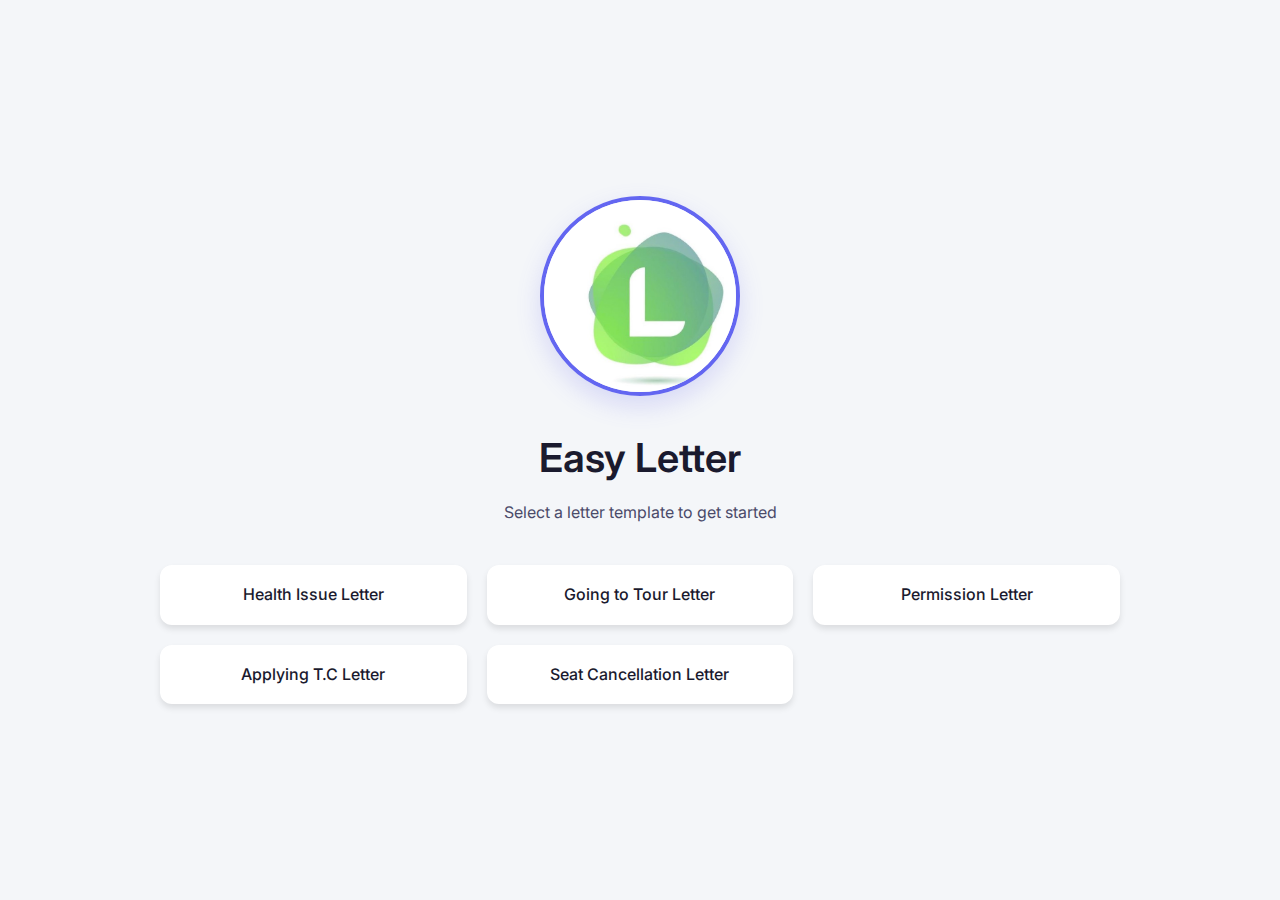
<file: index.html>
<!DOCTYPE html>
<html lang="en">
<head>
    <meta charset="UTF-8">
    <meta name="viewport" content="width=device-width, initial-scale=1.0">
    <title>Easy Letter - Template Selector</title>
    <style>
        @import url('https://fonts.googleapis.com/css2?family=Inter:wght@300;400;600&display=swap');

        :root {
            --background-color: #f4f6f9;
            --card-background: white;
            --text-primary: #1a1a2e;
            --text-secondary: #4b4b6a;
            --accent-color: #6366f1;
            --hover-color: #4338ca;
        }

        * {
            margin: 0;
            padding: 0;
            box-sizing: border-box;
        }

        body {
            font-family: 'Inter', sans-serif;
            background-color: var(--background-color);
            display: flex;
            justify-content: center;
            align-items: center;
            min-height: 100vh;
            line-height: 1.6;
        }

        .container {
            max-width: 1000px;
            width: 100%;
            padding: 20px;
        }

        .header {
            text-align: center;
            margin-bottom: 40px;
        }

        .header h1 {
            color: var(--text-primary);
            font-size: 2.5rem;
            font-weight: 600;
            margin-bottom: 10px;
        }

        .header p {
            color: var(--text-secondary);
            font-size: 1rem;
        }

        .logo-container {
            display: flex;
            justify-content: center;
            margin-bottom: 30px;
        }

        .logo {
            width: 200px;
            height: 200px;
            border-radius: 50%;
            object-fit: cover;
            border: 4px solid var(--accent-color);
            box-shadow: 0 10px 25px rgba(99, 102, 241, 0.2);
        }

        .letter-grid {
            display: grid;
            grid-template-columns: repeat(auto-fit, minmax(250px, 1fr));
            gap: 20px;
        }

        .letter-btn {
            display: block;
            text-decoration: none;
            padding: 15px 20px;
            background-color: var(--card-background);
            color: var(--text-primary);
            border-radius: 12px;
            text-align: center;
            font-weight: 500;
            transition: all 0.3s ease;
            border: 2px solid transparent;
            box-shadow: 0 4px 6px rgba(0, 0, 0, 0.1);
        }

        .letter-btn:hover {
            transform: translateY(-5px);
            border-color: var(--accent-color);
            box-shadow: 0 6px 12px rgba(99, 102, 241, 0.2);
            color: var(--accent-color);
        }

        @media (max-width: 768px) {
            .letter-grid {
                grid-template-columns: 1fr;
            }

            .header h1 {
                font-size: 2rem;
            }
        }
    </style>
</head>
<body>
    <div class="container">
        <div class="logo-container">
            <img src="./BG3.jpg" alt="Easy Letter Logo" class="logo">
        </div>
        <div class="header">
            <h1>Easy Letter</h1>
            <p>Select a letter template to get started</p>
        </div>
        <div class="letter-grid">
            <a href="./healthissue.html" class="letter-btn">Health Issue Letter</a>
            <a href="./goingtotour.html" class="letter-btn">Going to Tour Letter</a>
            <a href="./permissionletter.html" class="letter-btn">Permission Letter</a>
            <a href="./applyingtc.html" class="letter-btn">Applying T.C Letter</a>
            <a href="./seatcancellation.html" class="letter-btn">Seat Cancellation Letter</a>
        </div>
    </div>
</body>
</html>
</file>
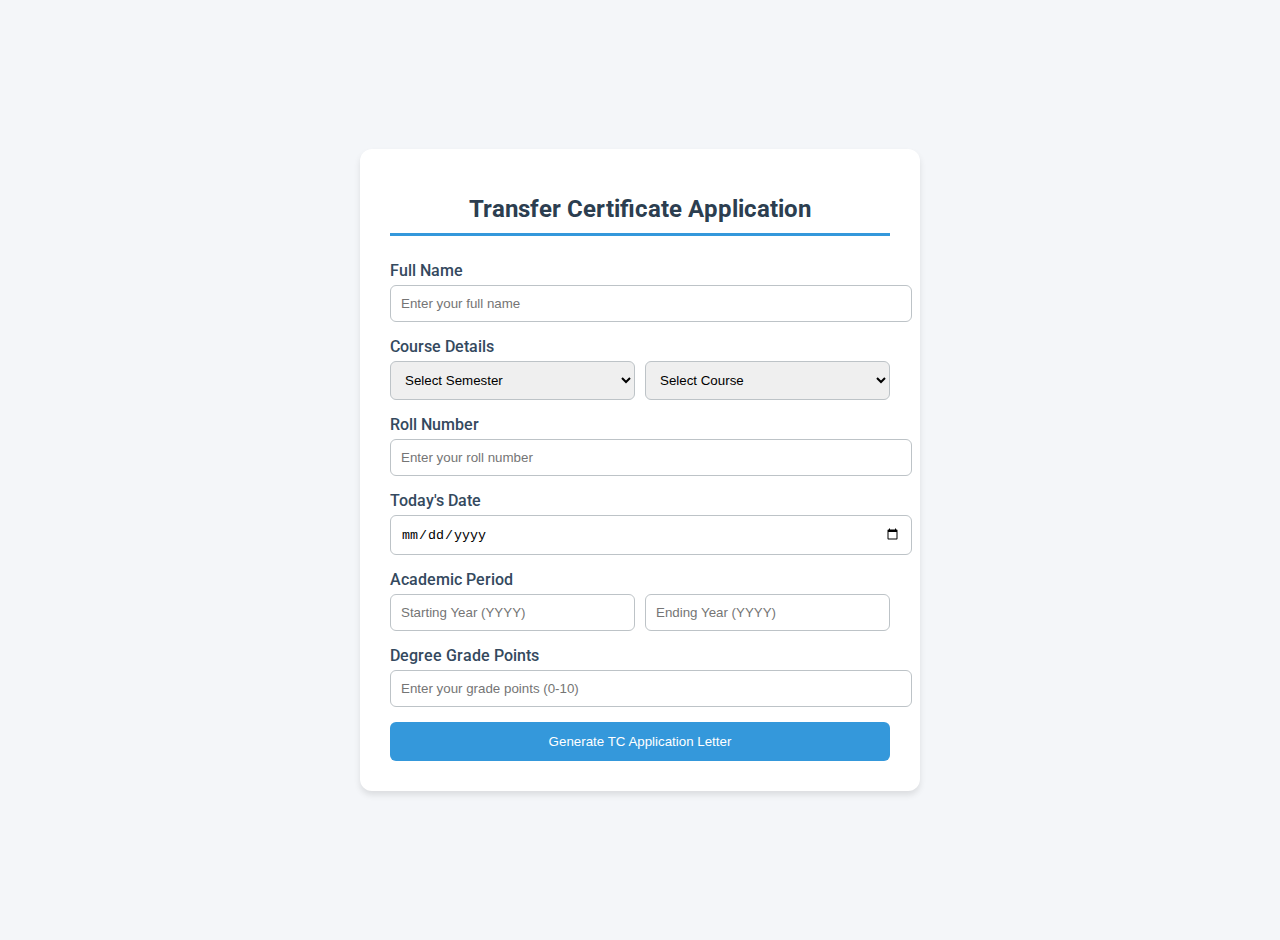
<file: applyingtc.html>
<!DOCTYPE html>
<html lang="en">
<head>
    <meta charset="UTF-8">
    <meta name="viewport" content="width=device-width, initial-scale=1.0">
    <title>Transfer Certificate Application</title>
    <link href="https://fonts.googleapis.com/css2?family=Roboto:wght@300;400;500&display=swap" rel="stylesheet">
    <style>
        body {
            font-family: 'Roboto', sans-serif;
            background-color: #f4f6f9;
            margin: 0;
            padding: 20px;
            display: flex;
            justify-content: center;
            align-items: center;
            min-height: 100vh;
        }
        .container {
            background-color: white;
            border-radius: 12px;
            box-shadow: 0 4px 6px rgba(0, 0, 0, 0.1);
            padding: 30px;
            width: 100%;
            max-width: 500px;
        }
        h1 {
            color: #2c3e50;
            text-align: center;
            margin-bottom: 25px;
            font-size: 24px;
            border-bottom: 3px solid #3498db;
            padding-bottom: 10px;
        }
        .form-group {
            margin-bottom: 15px;
        }
        label {
            display: block;
            margin-bottom: 5px;
            color: #34495e;
            font-weight: 500;
        }
        input, select {
            width: 100%;
            padding: 10px;
            border: 1px solid #bdc3c7;
            border-radius: 6px;
            transition: border-color 0.3s ease;
        }
        input:focus, select:focus {
            outline: none;
            border-color: #3498db;
            box-shadow: 0 0 5px rgba(52, 152, 219, 0.5);
        }
        .course-group {
            display: flex;
            gap: 10px;
        }
        .course-group select {
            flex: 1;
        }
        .submit-btn {
            width: 100%;
            padding: 12px;
            background-color: #3498db;
            color: white;
            border: none;
            border-radius: 6px;
            cursor: pointer;
            transition: background-color 0.3s ease;
        }
        .submit-btn:hover {
            background-color: #2980b9;
        }
        .year-group {
            display: flex;
            gap: 10px;
        }
        .year-group input {
            flex: 1;
        }
    </style>
</head>
<body>
    <div class="container">
        <h1>Transfer Certificate Application</h1>
        <form onsubmit="return myfunction()">
            <div class="form-group">
                <label for="txt">Full Name</label>
                <input type="text" id="txt" required placeholder="Enter your full name">
            </div>
            
            <div class="form-group">
                <label>Course Details</label>
                <div class="course-group">
                    <select id="txt1" required>
                        <option value="">Select Semester</option>
                        <option>1st SEM</option>
                        <option>2nd SEM</option>
                        <option>3rd SEM</option>
                        <option>4th SEM</option>
                        <option>5th SEM</option>
                        <option>6th SEM</option>
                    </select>
                    <select id="txt3" required>
                        <option value="">Select Course</option>
                        <option>B.Sc MCsAIR</option>
                        <option>B.Sc MCCs</option>
                        <option>B.Sc MPCs A</option>
                        <option>B.Sc MPCs B</option>
                        <option>B.Sc MStCs</option>
                        <option>B.Sc MECs</option>
                        <option>B.Sc MBCs</option>
                        <option>B.Sc Data Sci A</option>
                        <option>B.Sc Data Sci B</option>
                        <option>B.Sc Data Sci C</option>
                        <option>B.Com A</option>
                        <option>B.Com B</option>
                        <option>BCA</option>
                        <option>BBA</option>
                    </select>
                </div>
            </div>
            
            <div class="form-group">
                <label for="txt4">Roll Number</label>
                <input type="number" id="txt4" required placeholder="Enter your roll number">
            </div>
            
            <div class="form-group">
                <label for="txt5">Today's Date</label>
                <input type="date" id="txt5" required>
            </div>
            
            <div class="form-group">
                <label>Academic Period</label>
                <div class="year-group">
                    <input type="text" id="txt6" required pattern="\d{4}" placeholder="Starting Year (YYYY)">
                    <input type="text" id="txt7" required pattern="\d{4}" placeholder="Ending Year (YYYY)">
                </div>
            </div>
            
            <div class="form-group">
                <label for="txt8">Degree Grade Points</label>
                <input type="number" id="txt8" required min="0" max="10" step="0.01" placeholder="Enter your grade points (0-10)">
            </div>
            
            <button type="submit" class="submit-btn">Generate TC Application Letter</button>
        </form>
    </div>

    <script>
        function myfunction() {
            // Store form values in localStorage
            const formFields = [
                'txt', 'txt1', 'txt3', 'txt4', 
                'txt5', 'txt6', 'txt7', 'txt8'
            ];
            
            formFields.forEach(field => {
                const value = document.getElementById(field).value;
                localStorage.setItem(`textvalue${field.replace('txt', '')}`, value);
            });

            // Redirect to the next page
            window.location.href = './applyingtcletter.html';
            return false;
        }

        // Validate year inputs to ensure 4-digit year
        document.getElementById('txt6').addEventListener('input', function(e) {
            const value = e.target.value.replace(/[^\d]/g, '').slice(0, 4);
            e.target.value = value;
        });

        document.getElementById('txt7').addEventListener('input', function(e) {
            const value = e.target.value.replace(/[^\d]/g, '').slice(0, 4);
            e.target.value = value;
        });
    </script>
</body>
</html>
</file>
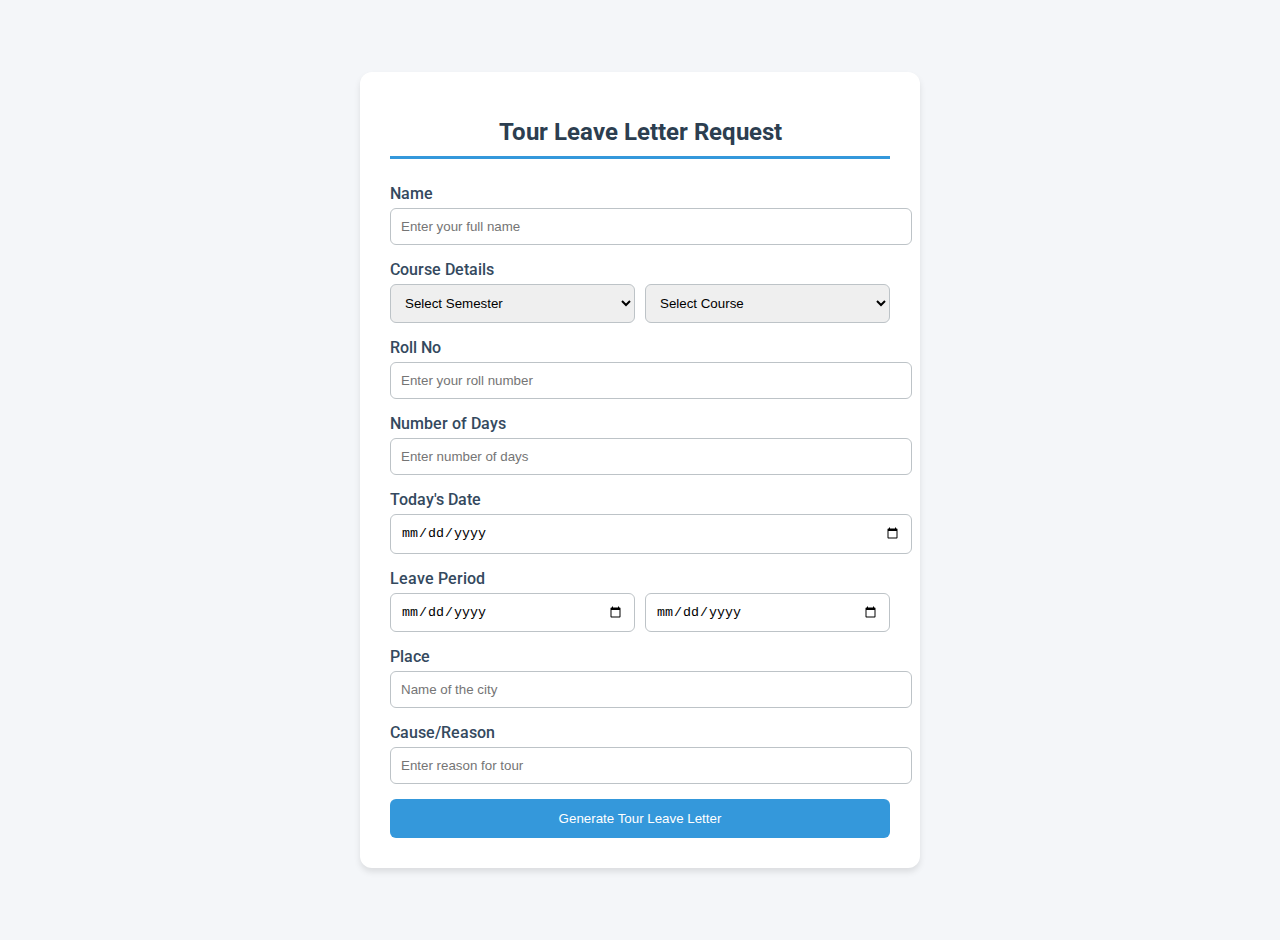
<file: goingtotour.html>
<!DOCTYPE html>
<html lang="en">
<head>
    <meta charset="UTF-8">
    <meta name="viewport" content="width=device-width, initial-scale=1.0">
    <title>Tour Leave Letter Request</title>
    <link href="https://fonts.googleapis.com/css2?family=Roboto:wght@300;400;500&display=swap" rel="stylesheet">
    <style>
        body {
            font-family: 'Roboto', sans-serif;
            background-color: #f4f6f9;
            margin: 0;
            padding: 20px;
            display: flex;
            justify-content: center;
            align-items: center;
            min-height: 100vh;
        }
        .container {
            background-color: white;
            border-radius: 12px;
            box-shadow: 0 4px 6px rgba(0, 0, 0, 0.1);
            padding: 30px;
            width: 100%;
            max-width: 500px;
        }
        h1 {
            color: #2c3e50;
            text-align: center;
            margin-bottom: 25px;
            font-size: 24px;
            border-bottom: 3px solid #3498db;
            padding-bottom: 10px;
        }
        .form-group {
            margin-bottom: 15px;
        }
        label {
            display: block;
            margin-bottom: 5px;
            color: #34495e;
            font-weight: 500;
        }
        input, select {
            width: 100%;
            padding: 10px;
            border: 1px solid #bdc3c7;
            border-radius: 6px;
            transition: border-color 0.3s ease;
        }
        input:focus, select:focus {
            outline: none;
            border-color: #3498db;
            box-shadow: 0 0 5px rgba(52, 152, 219, 0.5);
        }
        .date-group {
            display: flex;
            gap: 10px;
        }
        .date-group input {
            flex: 1;
        }
        .submit-btn {
            width: 100%;
            padding: 12px;
            background-color: #3498db;
            color: white;
            border: none;
            border-radius: 6px;
            cursor: pointer;
            transition: background-color 0.3s ease;
        }
        .submit-btn:hover {
            background-color: #2980b9;
        }
    </style>
</head>
<body>
    <div class="container">
        <h1>Tour Leave Letter Request</h1>
        <form onsubmit="return myfunction()">
            <div class="form-group">
                <label for="txt1">Name</label>
                <input type="text" id="txt1" required placeholder="Enter your full name">
            </div>
            
            <div class="form-group">
                <label>Course Details</label>
                <div class="date-group">
                    <select id="txt2" required>
                        <option value="">Select Semester</option>
                        <option>1st SEM</option>
                        <option>2nd SEM</option>
                        <option>3rd SEM</option>
                        <option>4th SEM</option>
                        <option>5th SEM</option>
                        <option>6th SEM</option>
                    </select>
                    <select id="txt3" required>
                        <option value="">Select Course</option>
                        <option>B.Sc MCsAIR</option>
                        <option>B.Sc MCCs</option>
                        <option>B.Sc MPCs A</option>
                        <option>B.Sc MPCs B</option>
                        <option>B.Sc MStCs</option>
                        <option>B.Sc MECs</option>
                        <option>B.Sc MBCs</option>
                        <option>B.Sc Data Sci A</option>
                        <option>B.Sc Data Sci B</option>
                        <option>B.Sc Data Sci C</option>
                        <option>B.Com A</option>
                        <option>B.Com B</option>
                        <option>BCA</option>
                        <option>BBA</option>
                    </select>
                </div>
            </div>
            
            <div class="form-group">
                <label for="txt5">Roll No</label>
                <input type="number" id="txt5" required placeholder="Enter your roll number">
            </div>
            
            <div class="form-group">
                <label for="txt6">Number of Days</label>
                <input type="number" id="txt6" required min="1" placeholder="Enter number of days">
            </div>
            
            <div class="form-group">
                <label for="txt7">Today's Date</label>
                <input type="date" id="txt7" required>
            </div>
            
            <div class="form-group">
                <label>Leave Period</label>
                <div class="date-group">
                    <input type="date" id="txt8" required placeholder="Start Date">
                    <input type="date" id="txt9" required placeholder="End Date">
                </div>
            </div>
            
            <div class="form-group">
                <label for="txt10">Place</label>
                <input type="text" id="txt10" required placeholder="Name of the city">
            </div>
            
            <div class="form-group">
                <label for="txt">Cause/Reason</label>
                <input type="text" id="txt" required placeholder="Enter reason for tour">
            </div>
            
            <button type="submit" class="submit-btn">Generate Tour Leave Letter</button>
        </form>
    </div>

    <script>
        function myfunction() {
            // Store form values in localStorage
            const formFields = [
                'txt', 'txt1', 'txt2', 'txt3', 
                'txt5', 'txt6', 'txt7', 'txt8', 
                'txt9', 'txt10'
            ];
            
            formFields.forEach(field => {
                const value = document.getElementById(field).value;
                localStorage.setItem(`textvalue${field.replace('txt', '')}`, value);
            });

            // Redirect to the next page
            window.location.href = './goingtotourleaveletter.html';
            return false;
        }
    </script>
</body>
</html>
</file>
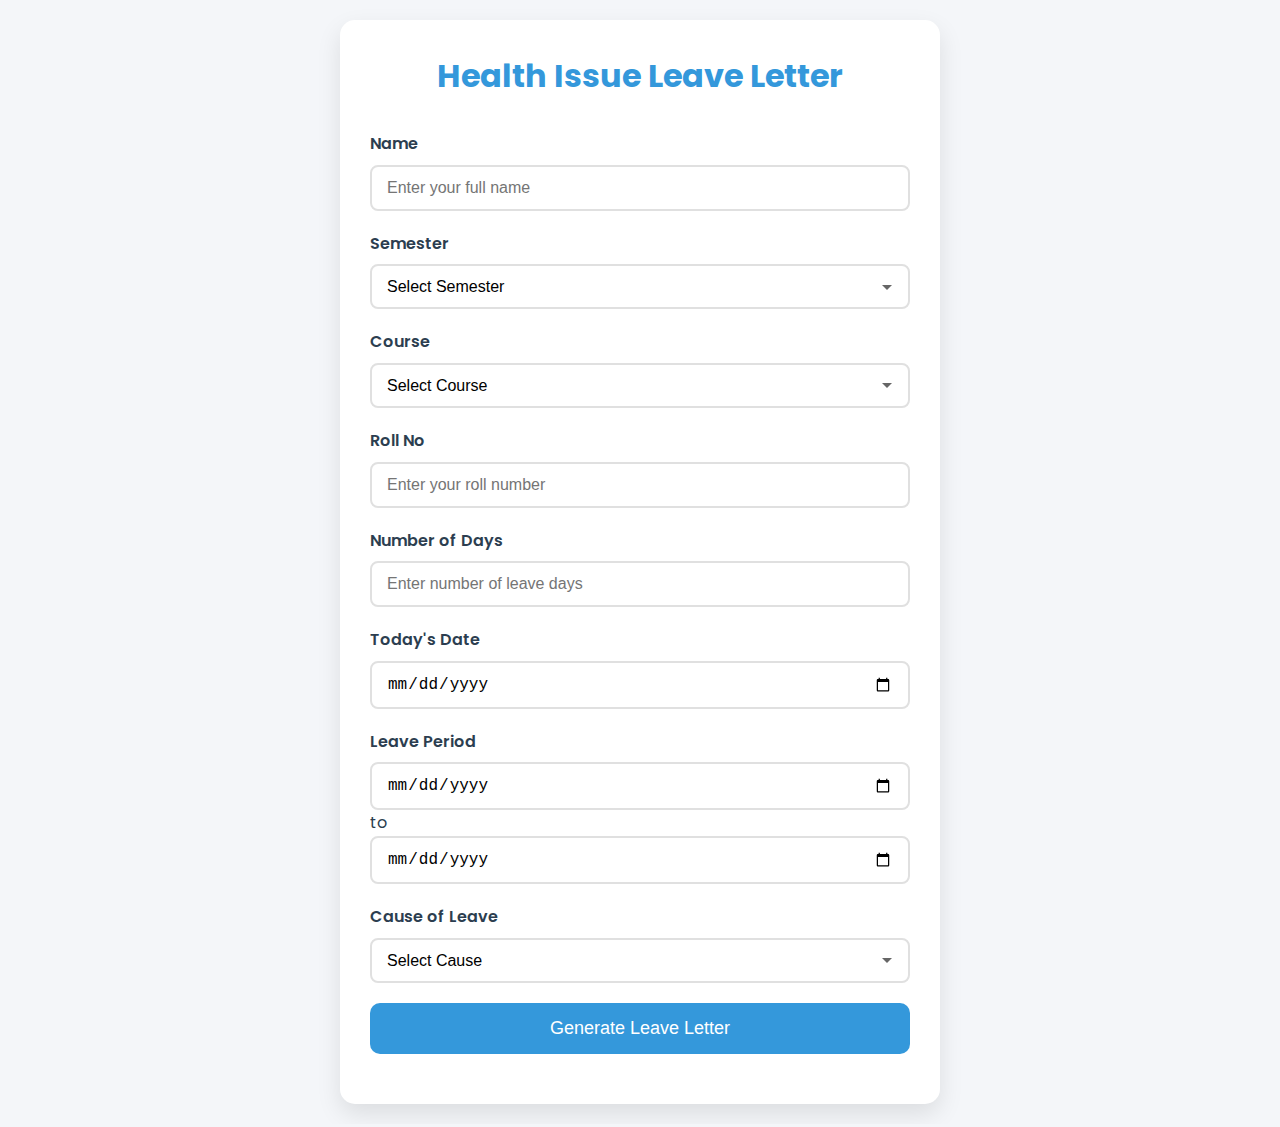
<file: healthissue.html>
<!DOCTYPE html>
<html lang="en">
<head>
    <meta charset="UTF-8">
    <meta name="viewport" content="width=device-width, initial-scale=1.0">
    <title>Health Issue Leave Letter</title>
    <style>
        @import url('https://fonts.googleapis.com/css2?family=Poppins:wght@300;400;600&display=swap');

        :root {
            --primary-color: #3498db;
            --secondary-color: #2ecc71;
            --background-color: #f4f6f9;
            --text-color: #2c3e50;
            --input-background: #ffffff;
        }

        * {
            margin: 0;
            padding: 0;
            box-sizing: border-box;
        }

        body {
            font-family: 'Poppins', sans-serif;
            background-color: var(--background-color);
            color: var(--text-color);
            line-height: 1.6;
            padding: 20px;
        }

        .container {
            max-width: 600px;
            margin: 0 auto;
            background-color: white;
            padding: 30px;
            border-radius: 15px;
            box-shadow: 0 10px 25px rgba(0,0,0,0.1);
        }

        .form-header {
            text-align: center;
            margin-bottom: 30px;
        }

        .form-header h1 {
            color: var(--primary-color);
            font-size: 2rem;
            margin-bottom: 10px;
        }

        .form-group {
            margin-bottom: 20px;
        }

        .form-group label {
            display: block;
            margin-bottom: 8px;
            font-weight: 600;
            color: var(--text-color);
        }

        .form-control {
            width: 100%;
            padding: 12px 15px;
            border: 2px solid #e0e0e0;
            border-radius: 8px;
            font-size: 16px;
            transition: all 0.3s ease;
            background-color: var(--input-background);
        }

        .form-control:focus {
            outline: none;
            border-color: var(--primary-color);
            box-shadow: 0 0 0 3px rgba(52, 152, 219, 0.2);
        }

        select.form-control {
            appearance: none;
            background-image: url("data:image/svg+xml;charset=utf-8,%3Csvg xmlns='http://www.w3.org/2000/svg' width='12' height='12' viewBox='0 0 12 12'%3E%3Cpath d='M1 4l5 5 5-5z' fill='%23666'/%3E%3C/svg%3E");
            background-repeat: no-repeat;
            background-position: right 15px center;
            padding-right: 35px;
        }

        .btn-generate {
            width: 100%;
            padding: 15px;
            background-color: var(--primary-color);
            color: white;
            border: none;
            border-radius: 10px;
            font-size: 18px;
            cursor: pointer;
            transition: all 0.3s ease;
        }

        .btn-generate:hover {
            background-color: #2980b9;
            transform: translateY(-3px);
            box-shadow: 0 4px 10px rgba(0,0,0,0.2);
        }

        @media (max-width: 600px) {
            .container {
                width: 100%;
                padding: 20px;
            }

            .form-header h1 {
                font-size: 1.5rem;
            }
        }
    </style>
</head>
<body>
    <div class="container">
        <div class="form-header">
            <h1>Health Issue Leave Letter</h1>
        </div>
        <form onsubmit="return myfunction()">
            <div class="form-group">
                <label for="txt">Name</label>
                <input type="text" id="txt" class="form-control" required placeholder="Enter your full name">
            </div>

            <div class="form-group">
                <label>Semester</label>
                <select id="txt6" class="form-control" required>
                    <option value="">Select Semester</option>
                    <option>1st SEM</option>
                    <option>2nd SEM</option>
                    <option>3rd SEM</option>
                    <option>4th SEM</option>
                    <option>5th SEM</option>
                    <option>6th SEM</option>
                </select>
            </div>

            <div class="form-group">
                <label>Course</label>
                <select id="txt8" class="form-control" required>
                    <option value="">Select Course</option>
                    <option>B.Sc MCsAIR</option>
                    <option>B.Sc MCCs</option>
                    <option>B.Sc MPCs A</option>
                    <option>B.Sc MPCs B</option>
                    <option>B.Sc MStCs</option>
                    <option>B.Sc MECs</option>
                    <option>B.Sc MBCs</option>
                    <option>B.Sc Data Sci A</option>
                    <option>B.Sc Data Sci B</option>
                    <option>B.Sc Data Sci C</option>
                    <option>B.Com A</option>
                    <option>B.Com B</option>
                    <option>BCA</option>
                    <option>BBA</option>
                </select>
            </div>

            <div class="form-group">
                <label for="txt1">Roll No</label>
                <input type="number" id="txt1" class="form-control" min="1" max="9999" required placeholder="Enter your roll number">
            </div>

            <div class="form-group">
                <label for="txt2">Number of Days</label>
                <input type="number" id="txt2" class="form-control" min="1" max="30" required placeholder="Enter number of leave days">
            </div>

            <div class="form-group">
                <label for="txt9">Today's Date</label>
                <input type="date" id="txt9" class="form-control" required>
            </div>

            <div class="form-group">
                <label>Leave Period</label>
                <div class="date-range">
                    <input type="date" id="txt3" class="form-control" required placeholder="Start Date">
                    <span class="date-separator">to</span>
                    <input type="date" id="txt4" class="form-control" required placeholder="End Date">
                </div>
            </div>

            <div class="form-group">
                <label>Cause of Leave</label>
                <select id="txt5" class="form-control" required>
                    <option value="">Select Cause</option>
                    <option>Fever</option>
                    <option>Typhoid Fever</option>
                    <option>Dengue Fever</option>
                    <option>Body pains</option>
                    <option>Fever & Cough & Cold</option>
                    <option>Leg fracture</option>
                    <option>Hand fracture</option>
                    <option>Headache</option>
                    <option>Stomach pain</option>
                    <option>Throat infection</option>
                </select>
            </div>

            <div class="form-group">
                <button type="submit" class="btn-generate">Generate Leave Letter</button>
            </div>
        </form>
    </div>

    <script>
        function myfunction() {
            var fields = [
                'txt', 'txt1', 'txt2', 'txt3', 'txt4', 'txt5', 'txt6', 'txt8', 'txt9'
            ];

            fields.forEach(function(field) {
                var value = document.getElementById(field).value;
                localStorage.setItem('textvalue' + (field === 'txt' ? '' : field.replace('txt', '')), value);
            });

            // Redirect to the next page
            window.location.href = './healthissueleaveletter.html';
            return false;
        }
    </script>
</body>
</html>
</file>
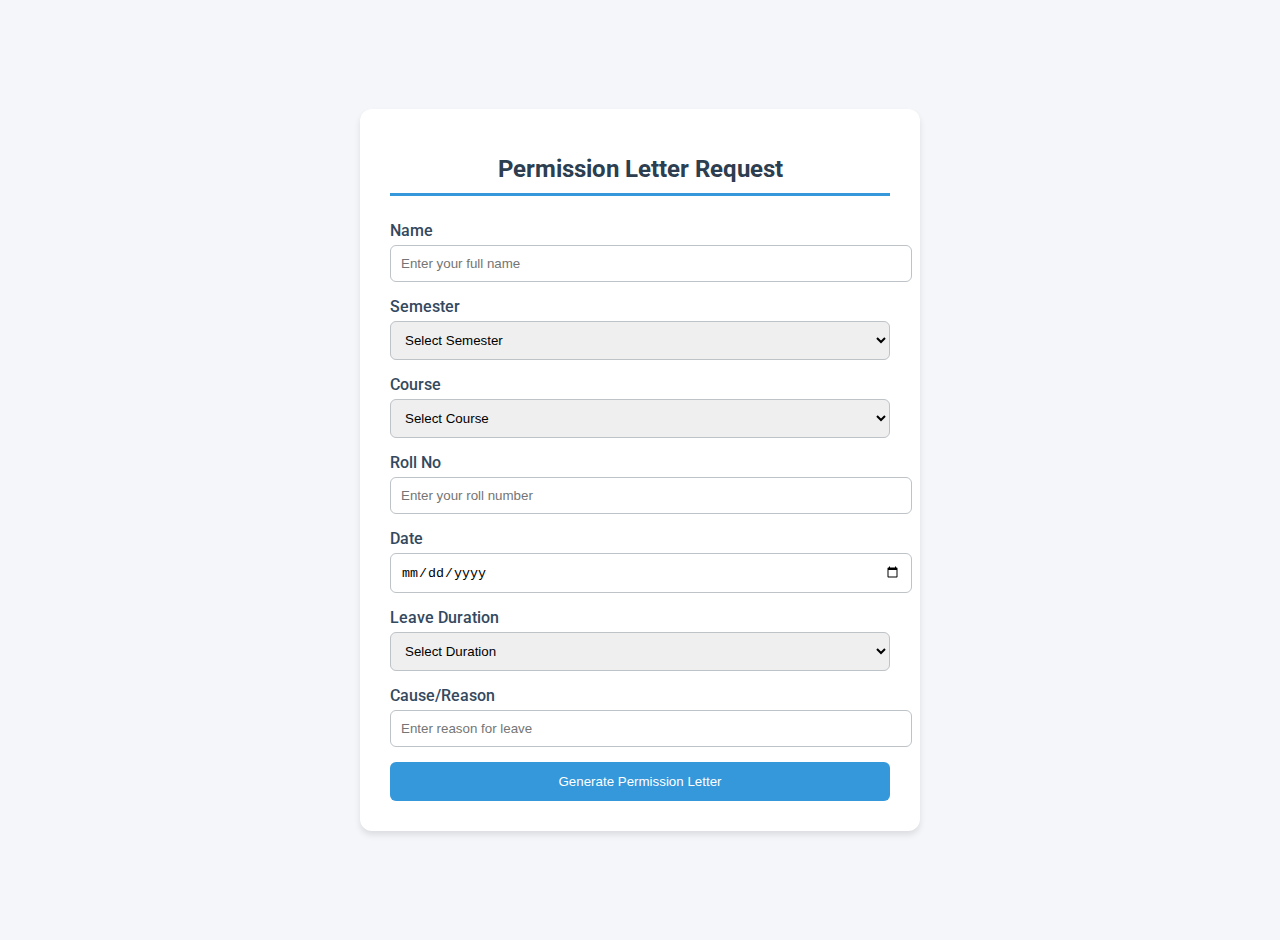
<file: permissionletter.html>
<!DOCTYPE html>
<html lang="en">
<head>
    <meta charset="UTF-8">
    <meta name="viewport" content="width=device-width, initial-scale=1.0">
    <title>Permission Letter Request</title>
    <link href="https://fonts.googleapis.com/css2?family=Roboto:wght@300;400;500&display=swap" rel="stylesheet">
    <style>
        body {
            font-family: 'Roboto', sans-serif;
            background-color: #f4f6f9;
            margin: 0;
            padding: 20px;
            display: flex;
            justify-content: center;
            align-items: center;
            min-height: 100vh;
        }
        .container {
            background-color: white;
            border-radius: 12px;
            box-shadow: 0 4px 6px rgba(0, 0, 0, 0.1);
            padding: 30px;
            width: 100%;
            max-width: 500px;
        }
        h1 {
            color: #2c3e50;
            text-align: center;
            margin-bottom: 25px;
            font-size: 24px;
            border-bottom: 3px solid #3498db;
            padding-bottom: 10px;
        }
        .form-group {
            margin-bottom: 15px;
        }
        label {
            display: block;
            margin-bottom: 5px;
            color: #34495e;
            font-weight: 500;
        }
        input, select {
            width: 100%;
            padding: 10px;
            border: 1px solid #bdc3c7;
            border-radius: 6px;
            transition: border-color 0.3s ease;
        }
        input:focus, select:focus {
            outline: none;
            border-color: #3498db;
            box-shadow: 0 0 5px rgba(52, 152, 219, 0.5);
        }
        .submit-btn {
            width: 100%;
            padding: 12px;
            background-color: #3498db;
            color: white;
            border: none;
            border-radius: 6px;
            cursor: pointer;
            transition: background-color 0.3s ease;
        }
        .submit-btn:hover {
            background-color: #2980b9;
        }
    </style>
</head>
<body>
    <div class="container">
        <h1>Permission Letter Request</h1>
        <form onsubmit="return myfunction()">
            <div class="form-group">
                <label for="txt">Name</label>
                <input type="text" id="txt" required placeholder="Enter your full name">
            </div>
            
            <div class="form-group">
                <label for="txt1">Semester</label>
                <select id="txt1" required>
                    <option value="">Select Semester</option>
                    <option>1st SEM</option>
                    <option>2nd SEM</option>
                    <option>3rd SEM</option>
                    <option>4th SEM</option>
                    <option>5th SEM</option>
                    <option>6th SEM</option>
                </select>
            </div>
            
            <div class="form-group">
                <label for="txt3">Course</label>
                <select id="txt3" required>
                    <option value="">Select Course</option>
                    <option>B.Sc MCsAIR</option>
                    <option>B.Sc MCCs</option>
                    <option>B.Sc MPCs A</option>
                    <option>B.Sc MPCs B</option>
                    <option>B.Sc MStCs</option>
                    <option>B.Sc MECs</option>
                    <option>B.Sc MBCs</option>
                    <option>B.Sc Data Sci A</option>
                    <option>B.Sc Data Sci B</option>
                    <option>B.Sc Data Sci C</option>
                    <option>B.Com A</option>
                    <option>B.Com B</option>
                    <option>BCA</option>
                    <option>BBA</option>
                </select>
            </div>
            
            <div class="form-group">
                <label for="txt4">Roll No</label>
                <input type="number" id="txt4" required placeholder="Enter your roll number">
            </div>
            
            <div class="form-group">
                <label for="txt5">Date</label>
                <input type="date" id="txt5" required>
            </div>
            
            <div class="form-group">
                <label for="txt6">Leave Duration</label>
                <select id="txt6" required>
                    <option value="">Select Duration</option>
                    <option>1/2 an hour</option>
                    <option>1 hour</option>
                    <option>2 hours</option>
                    <option>half-day</option>
                </select>
            </div>
            
            <div class="form-group">
                <label for="txt7">Cause/Reason</label>
                <input type="text" id="txt7" required placeholder="Enter reason for leave">
            </div>
            
            <button type="submit" class="submit-btn">Generate Permission Letter</button>
        </form>
    </div>

    <script>
        function myfunction() {
            // Store form values in localStorage
            const formFields = [
                'txt', 'txt1', 'txt3', 'txt4', 
                'txt5', 'txt6', 'txt7'
            ];
            
            formFields.forEach(field => {
                const value = document.getElementById(field).value;
                localStorage.setItem(`textvalue${field.replace('txt', '')}`, value);
            });

            // Redirect to the next page
            window.location.href = './pletter.html';
            return false;
        }
    </script>
</body>
</html>
</file>
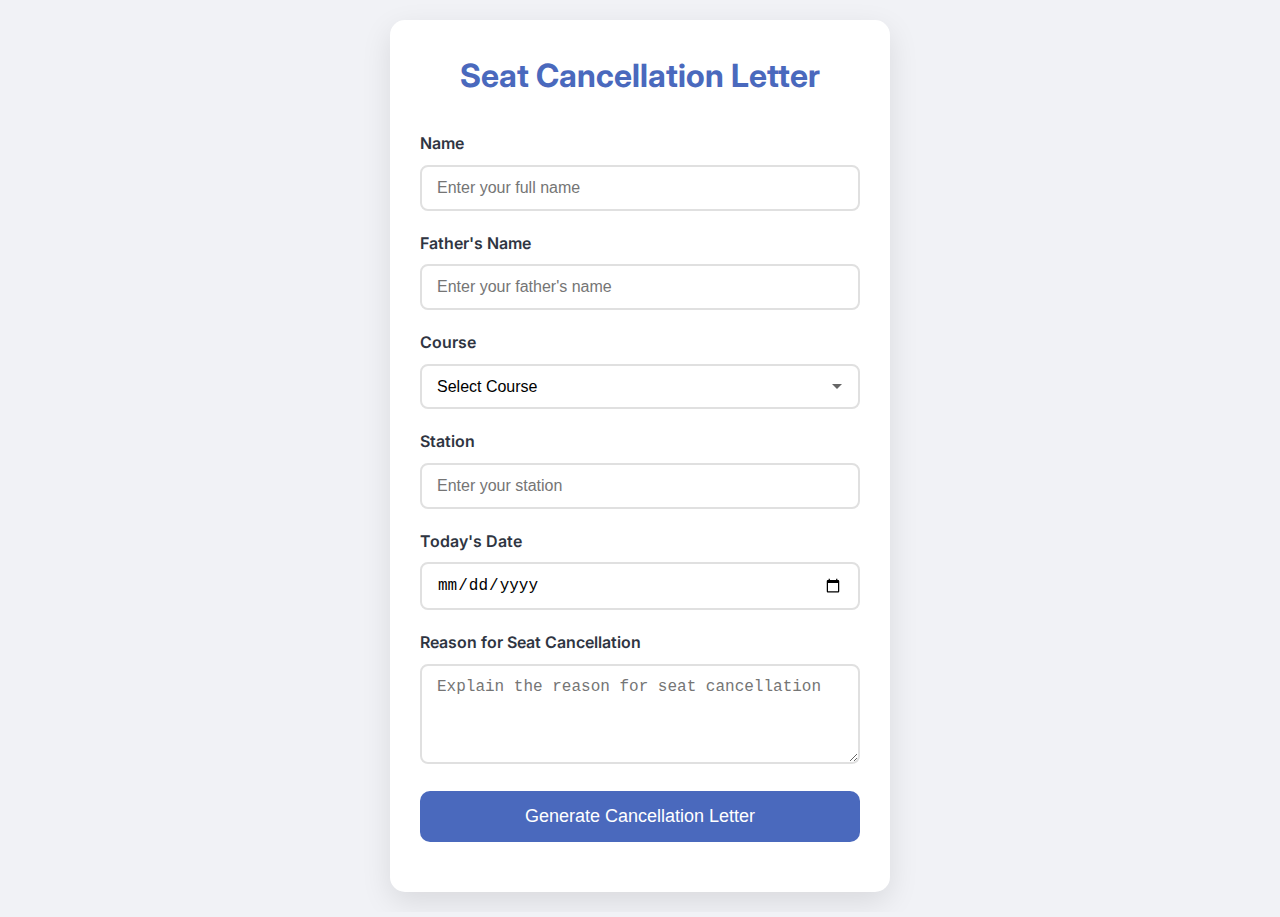
<file: seatcancellation.html>
<!DOCTYPE html>
<html lang="en">
<head>
    <meta charset="UTF-8">
    <meta name="viewport" content="width=device-width, initial-scale=1.0">
    <title>Seat Cancellation Letter</title>
    <style>
        @import url('https://fonts.googleapis.com/css2?family=Inter:wght@300;400;600&display=swap');

        :root {
            --primary-color: #4a69bd;
            --secondary-color: #6a89cc;
            --background-color: #f1f2f6;
            --text-color: #2f3542;
            --input-background: #ffffff;
        }

        * {
            margin: 0;
            padding: 0;
            box-sizing: border-box;
        }

        body {
            font-family: 'Inter', sans-serif;
            background-color: var(--background-color);
            color: var(--text-color);
            line-height: 1.6;
            display: flex;
            justify-content: center;
            align-items: center;
            min-height: 100vh;
            padding: 20px;
        }

        .container {
            background-color: white;
            border-radius: 15px;
            box-shadow: 0 10px 30px rgba(0,0,0,0.1);
            width: 100%;
            max-width: 500px;
            padding: 30px;
        }

        .form-header {
            text-align: center;
            margin-bottom: 30px;
        }

        .form-header h1 {
            color: var(--primary-color);
            font-size: 2rem;
            margin-bottom: 10px;
        }

        .form-group {
            margin-bottom: 20px;
        }

        .form-group label {
            display: block;
            margin-bottom: 8px;
            font-weight: 600;
            color: var(--text-color);
        }

        .form-control {
            width: 100%;
            padding: 12px 15px;
            border: 2px solid #e0e0e0;
            border-radius: 8px;
            font-size: 16px;
            transition: all 0.3s ease;
            background-color: var(--input-background);
        }

        .form-control:focus {
            outline: none;
            border-color: var(--primary-color);
            box-shadow: 0 0 0 3px rgba(74, 105, 189, 0.2);
        }

        select.form-control {
            appearance: none;
            background-image: url("data:image/svg+xml;charset=utf-8,%3Csvg xmlns='http://www.w3.org/2000/svg' width='12' height='12' viewBox='0 0 12 12'%3E%3Cpath d='M1 4l5 5 5-5z' fill='%23666'/%3E%3C/svg%3E");
            background-repeat: no-repeat;
            background-position: right 15px center;
            padding-right: 35px;
        }

        .btn-generate {
            width: 100%;
            padding: 15px;
            background-color: var(--primary-color);
            color: white;
            border: none;
            border-radius: 10px;
            font-size: 18px;
            cursor: pointer;
            transition: all 0.3s ease;
        }

        .btn-generate:hover {
            background-color: var(--secondary-color);
            transform: translateY(-3px);
            box-shadow: 0 4px 10px rgba(0,0,0,0.2);
        }

        @media (max-width: 600px) {
            .container {
                width: 100%;
                padding: 20px;
            }

            .form-header h1 {
                font-size: 1.5rem;
            }
        }
    </style>
</head>
<body>
    <div class="container">
        <div class="form-header">
            <h1>Seat Cancellation Letter</h1>
        </div>
        <form onsubmit="return myfunction()">
            <div class="form-group">
                <label for="txt">Name</label>
                <input type="text" id="txt" class="form-control" required placeholder="Enter your full name">
            </div>

            <div class="form-group">
                <label for="txt1">Father's Name</label>
                <input type="text" id="txt1" class="form-control" required placeholder="Enter your father's name">
            </div>

            <div class="form-group">
                <label>Course</label>
                <select id="txt3" class="form-control" required>
                    <option value="">Select Course</option>
                    <option>B.Sc MCsAIR</option>
                    <option>B.Sc MCCs</option>
                    <option>B.Sc MPCs A</option>
                    <option>B.Sc MPCs B</option>
                    <option>B.Sc MStCs</option>
                    <option>B.Sc MECs</option>
                    <option>B.Sc MBCs</option>
                    <option>B.Sc Data Sci A</option>
                    <option>B.Sc Data Sci B</option>
                    <option>B.Sc Data Sci C</option>
                    <option>B.Com A</option>
                    <option>B.Com B</option>
                    <option>BCA</option>
                    <option>BBA</option>
                </select>
            </div>

            <div class="form-group">
                <label for="txt6">Station</label>
                <input type="text" id="txt6" class="form-control" required placeholder="Enter your station">
            </div>

            <div class="form-group">
                <label for="txt7">Today's Date</label>
                <input type="date" id="txt7" class="form-control" required>
            </div>

            <div class="form-group">
                <label for="txt5">Reason for Seat Cancellation</label>
                <textarea id="txt5" class="form-control" rows="4" required placeholder="Explain the reason for seat cancellation"></textarea>
            </div>

            <div class="form-group">
                <button type="submit" class="btn-generate">Generate Cancellation Letter</button>
            </div>
        </form>
    </div>

    <script>
        function myfunction() {
            var fields = [
                'txt', 'txt1', 'txt3', 'txt5', 'txt6', 'txt7'
            ];

            fields.forEach(function(field) {
                var value = document.getElementById(field).value;
                localStorage.setItem('textvalue' + (field === 'txt' ? '' : field.replace('txt', '')), value);
            });

            // Redirect to the next page
            window.location.href = './seatcancellationletter.html';
            return false;
        }
    </script>
</body>
</html>
</file>
